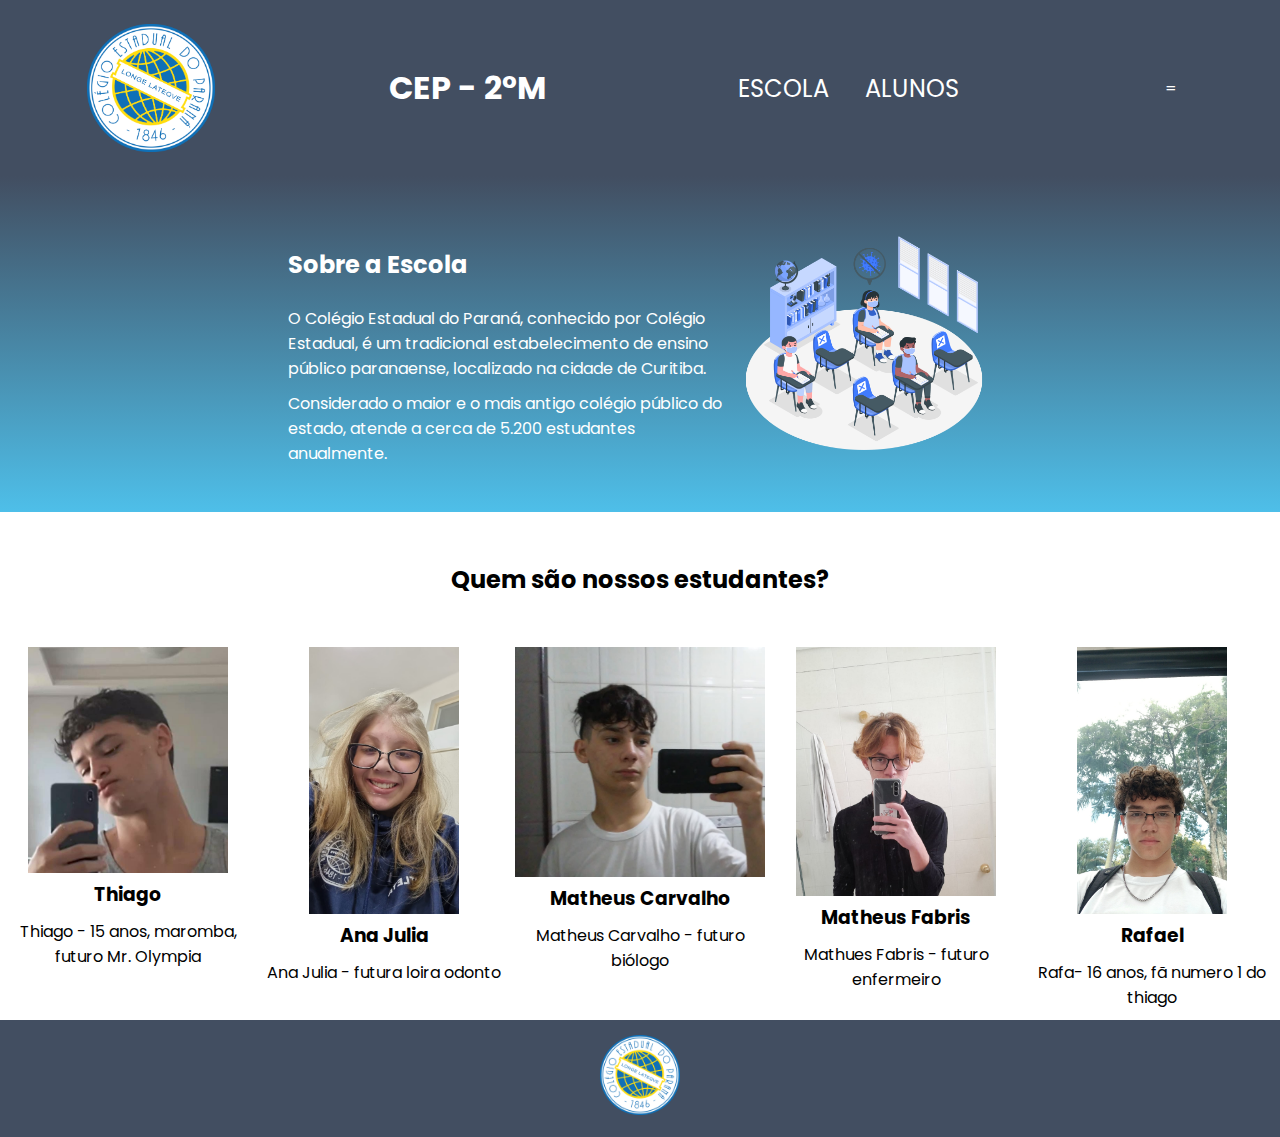
<file: index.html>
<!DOCTYPE html>
<html lang="pt">

<head>
    <meta charset="UTF-8">
    <meta http-equiv="X-UA-Compatible" content="IE=edge">
    <meta name="viewport" content="width=device-width, initial-scale=1.0">
    <title>Programação 2M</title>
    <link rel="stylesheet" href="style.css">
    <link rel="preconnect" href="https://fonts.googleapis.com">
    <link rel="preconnect" href="https://fonts.gstatic.com" crossorigin>
    <link href="https://fonts.googleapis.com/css2?family=Slabo+27px&display=swap" rel="stylesheet">
    <link rel="preconnect" href="https://fonts.googleapis.com">
    <link rel="preconnect" href="https://fonts.gstatic.com" crossorigin>
    <link rel="preconnect" href="https://fonts.googleapis.com">
    <link rel="preconnect" href="https://fonts.gstatic.com" crossorigin>
    <link href="https://fonts.googleapis.com/css2?family=Poppins:wght@400;700&display=swap" rel="stylesheet">

</head>

<body>
    <header class="cabecalho">
        <img class="cabecalho-imagem" src="./imagens/logo.cep.png" alt="logo cep">
        <h1 class="cabecalho-frase-imagem">CEP - 2°M</h1>
        <ul class="cabecalho-lista">
            <li class="cabecalho-lista-item"> <a href="#textos"> ESCOLA </a></li>
            <li class="cabecalho-lista-item"><a href="#estudante"> ALUNOS </a></li>
        </ul>
        <div class="container">
            <input type="checkbox" id="menu" class="container__botao">
            <label for="menu">
                <span class="cabecalho__menu-hamburguer container__imagem">=</span>
            </label>
            <ul class="lista-menu">
                <li class="lista-menu__titulo">Categorias</li>
                <li class="lista-menu__item">
                    <a href="Programação/p.html" class="lista-menu__link">Programacão</a>
                </li>
                <li class="lista-menu__item">
                    <a href="o.html" class="lista-menu__link">Operadores</a>
                </li>
                <li class="lista-menu__item">
                    <a href="#" class="lista-menu__link">Biotecnologia</a>
                </li>
                <li class="lista-menu__item">
                    <a href="#" class="lista-menu__link">Empreendedorismo</a>
                </li>
            </ul>
        </div>

    </header>
    <section id="textos">
        <div class="escola-div-conteudo">
            <h2 class="escola-titulo">Sobre a Escola</h2>
            <p class="escola-texto-um">O Colégio Estadual do Paraná, conhecido por Colégio Estadual, é um tradicional
                estabelecimento de ensino público paranaense, localizado na cidade de Curitiba.</p>
            <p class="escla-texto-dois">Considerado o maior e o mais antigo colégio público do estado, atende a cerca de
                5.200 estudantes anualmente.</p>

        </div>
        <img class="escola-imagem" src="./imagens/Social distance at school-amico.png" alt="professora no quadro.">
    </section>
    <section id="estudante">
        <h2 class="estudante-titulo">Quem são nossos estudantes?</h2>
        <div class="estudante-todos">
            <div class="estudante-div">
                <img class="estudante-imagem" src="./imagens/foto-thiago.jpg" alt="foto do maia">
                <h3 class="estudante-nome1">Thiago</h3>
                <p class="texto-foto">Thiago - 15 anos, maromba, futuro Mr. Olympia</p>

            </div>
            <div class="estudante-div">
                <img class="estudante-imagem2" src="./imagens/foto-ana.jpg" alt="foto da ana">
                <h3 class="estudante-nome2">Ana Julia</h3>
                <p class="texto-foto">Ana Julia - futura loira odonto</p>
            </div>
            <div class="estudante-div">
                <img class="estudante-imagem3" src="./imagens/foto-carvalho.jpg" alt="foto do carvalho">
                <h3 class="estudante-nome3">Matheus Carvalho</h3>
                <p class="texto-foto">Matheus Carvalho - futuro biólogo</p>
            </div>
            <div class="estudante-div">
                <img class="estudante-imagem4" src="./imagens/foto-fabris.jpg" alt="foto do fabris">
                <h3 class="estudante-nome4">Matheus Fabris</h3>
                <p class="texto-foto">Mathues Fabris - futuro enfermeiro</p>
            </div>
            <div class="estudante-div">
                <img class="estudante-imagem5" src="./imagens/foto.rafa.jpg" alt="foto do rafa">
                <h3 class="estudante-nome5">Rafael</h3>
                <p class="texto-foto">Rafa- 16 anos, fã numero 1 do thiago</p>
            </div>
        </div>
    </section>
    <footer class="rodape">
        <img class="rodape-imagem" src="./imagens/logo.cep.png" alt="logo cep">
    </footer>

</body>

</html>
</file>
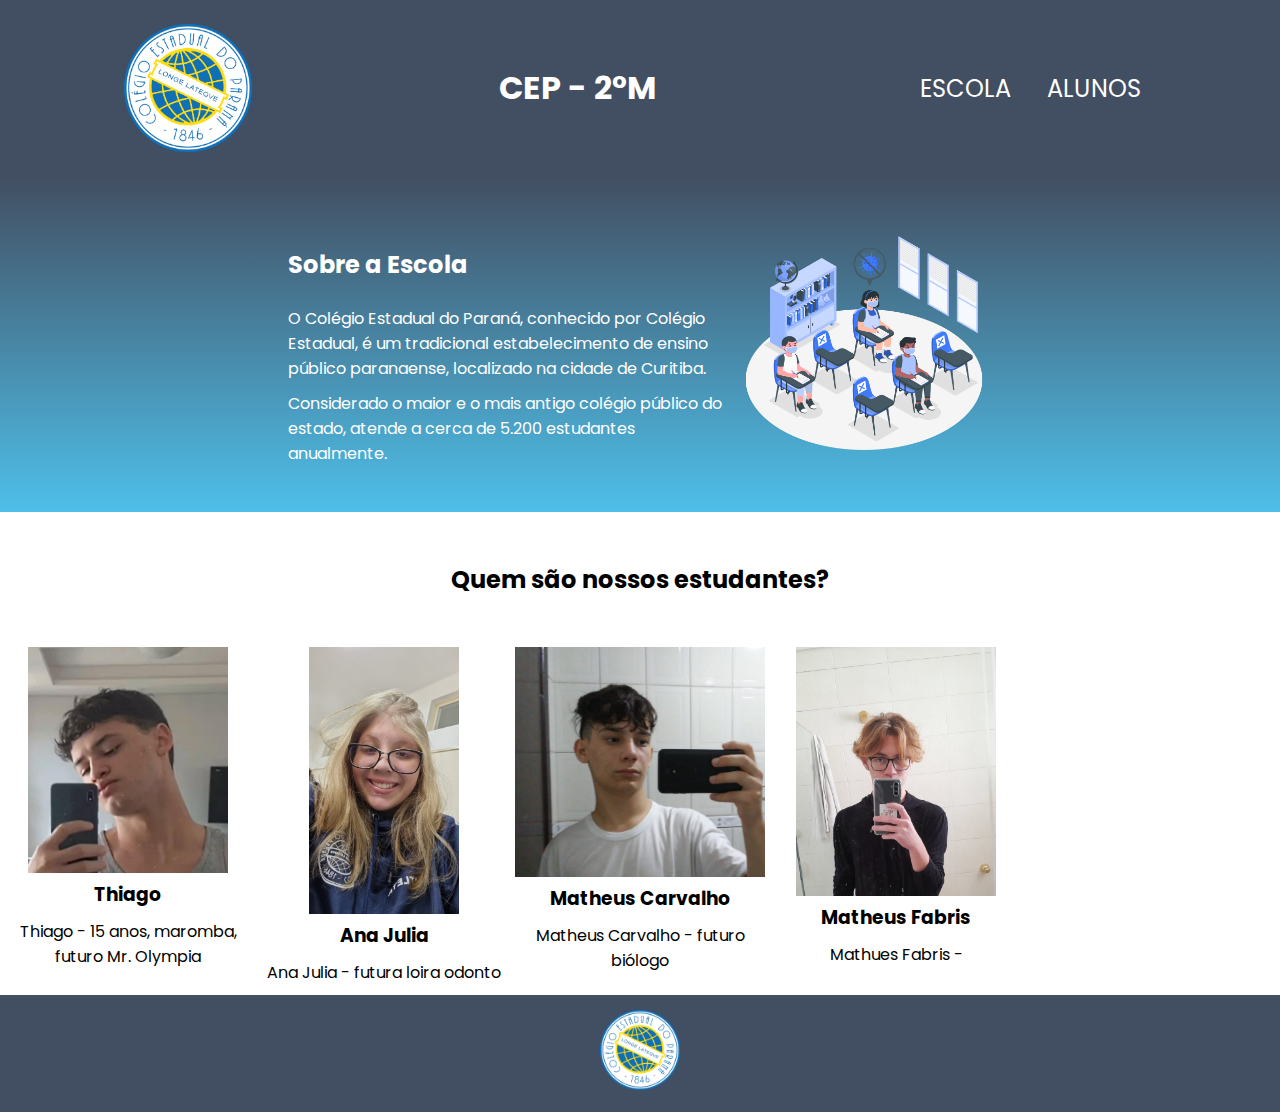
<file: index (1).html>
<!DOCTYPE html>
<html lang="pt"> 

<head>
    <meta charset="UTF-8">
    <meta http-equiv="X-UA-Compatible" content="IE=edge">
    <meta name="viewport" content="width=device-width, initial-scale=1.0">
    <title>Programação 2M</title>
    <link rel="stylesheet" href="style.css">
    <link rel="preconnect" href="https://fonts.googleapis.com">
    <link rel="preconnect" href="https://fonts.gstatic.com" crossorigin>
    <link href="https://fonts.googleapis.com/css2?family=Slabo+27px&display=swap" rel="stylesheet">
    <link rel="preconnect" href="https://fonts.googleapis.com">
    <link rel="preconnect" href="https://fonts.gstatic.com" crossorigin>
    <link rel="preconnect" href="https://fonts.googleapis.com">
<link rel="preconnect" href="https://fonts.gstatic.com" crossorigin>
<link href="https://fonts.googleapis.com/css2?family=Poppins:wght@400;700&display=swap" rel="stylesheet">

</head>

<body>
    <header class="cabecalho">
        <img class="cabecalho-imagem" src="logo.cep.png" alt="logo cep">
        <h1 class="cabecalho-frase-imagem">CEP - 2°M</h1>
        <ul class="cabecalho-lista">
            <li class="cabecalho-lista-item"> <a href="#textos"> ESCOLA </a></li>
            <li class="cabecalho-lista-item"><a href="#estudante"> ALUNOS </a></li>
        </ul>
    </header>
    <section id="textos">
        <div class="escola-div-conteudo">
            <h2 class="escola-titulo">Sobre a Escola</h2>
            <p class="escola-texto-um">O Colégio Estadual do Paraná, conhecido por Colégio Estadual, é um tradicional estabelecimento de ensino público paranaense, localizado na cidade de Curitiba.</p>
            <p class="escla-texto-dois">Considerado o maior e o mais antigo colégio público do estado, atende a cerca de 5.200 estudantes anualmente.</p>

        </div>
        <img class="escola-imagem" src="Social distance at school-amico.png" alt="professora no quadro.">
    </section>
    <section id="estudante">
        <h2 class="estudante-titulo">Quem são nossos estudantes?</h2>
        <div class="estudante-todos">
            <div class="estudante-div">
                <img class="estudante-imagem" src="foto-thiago.jpg" alt="foto do maia">
                <h3 class="estudante-nome1">Thiago</h3>
                <p class="texto-foto">Thiago - 15 anos, maromba, futuro Mr. Olympia</p>
                
                </div>
                <div class="estudante-div">
                <img class="estudante-imagem2" src="foto-ana.jpg" alt="foto da leh">
                <h3 class="estudante-nome2">Ana Julia</h3>
                <p class="texto-foto">Ana Julia - futura loira odonto</p>
                </div>
                <div class="estudante-div">
                <img class="estudante-imagem3" src="foto-carvalho.jpg" alt="foto do rafa">
                <h3 class="estudante-nome3">Matheus Carvalho</h3>
                <p class="texto-foto">Matheus Carvalho - futuro biólogo</p>
                </div>
                <div class="estudante-div">
                <img class="estudante-imagem4" src="foto-fabris.jpg" alt="foto da carol">
                <h3 class="estudante-nome4">Matheus Fabris</h3>
                <p class="texto-foto">Mathues Fabris - </p>
                </div>
            </div>
        </div>
    </section>
    <footer class="rodape">
        <img class="rodape-imagem" src="logo.cep.png" alt="logo cep">
    </footer>

</body>

</html>
</file>
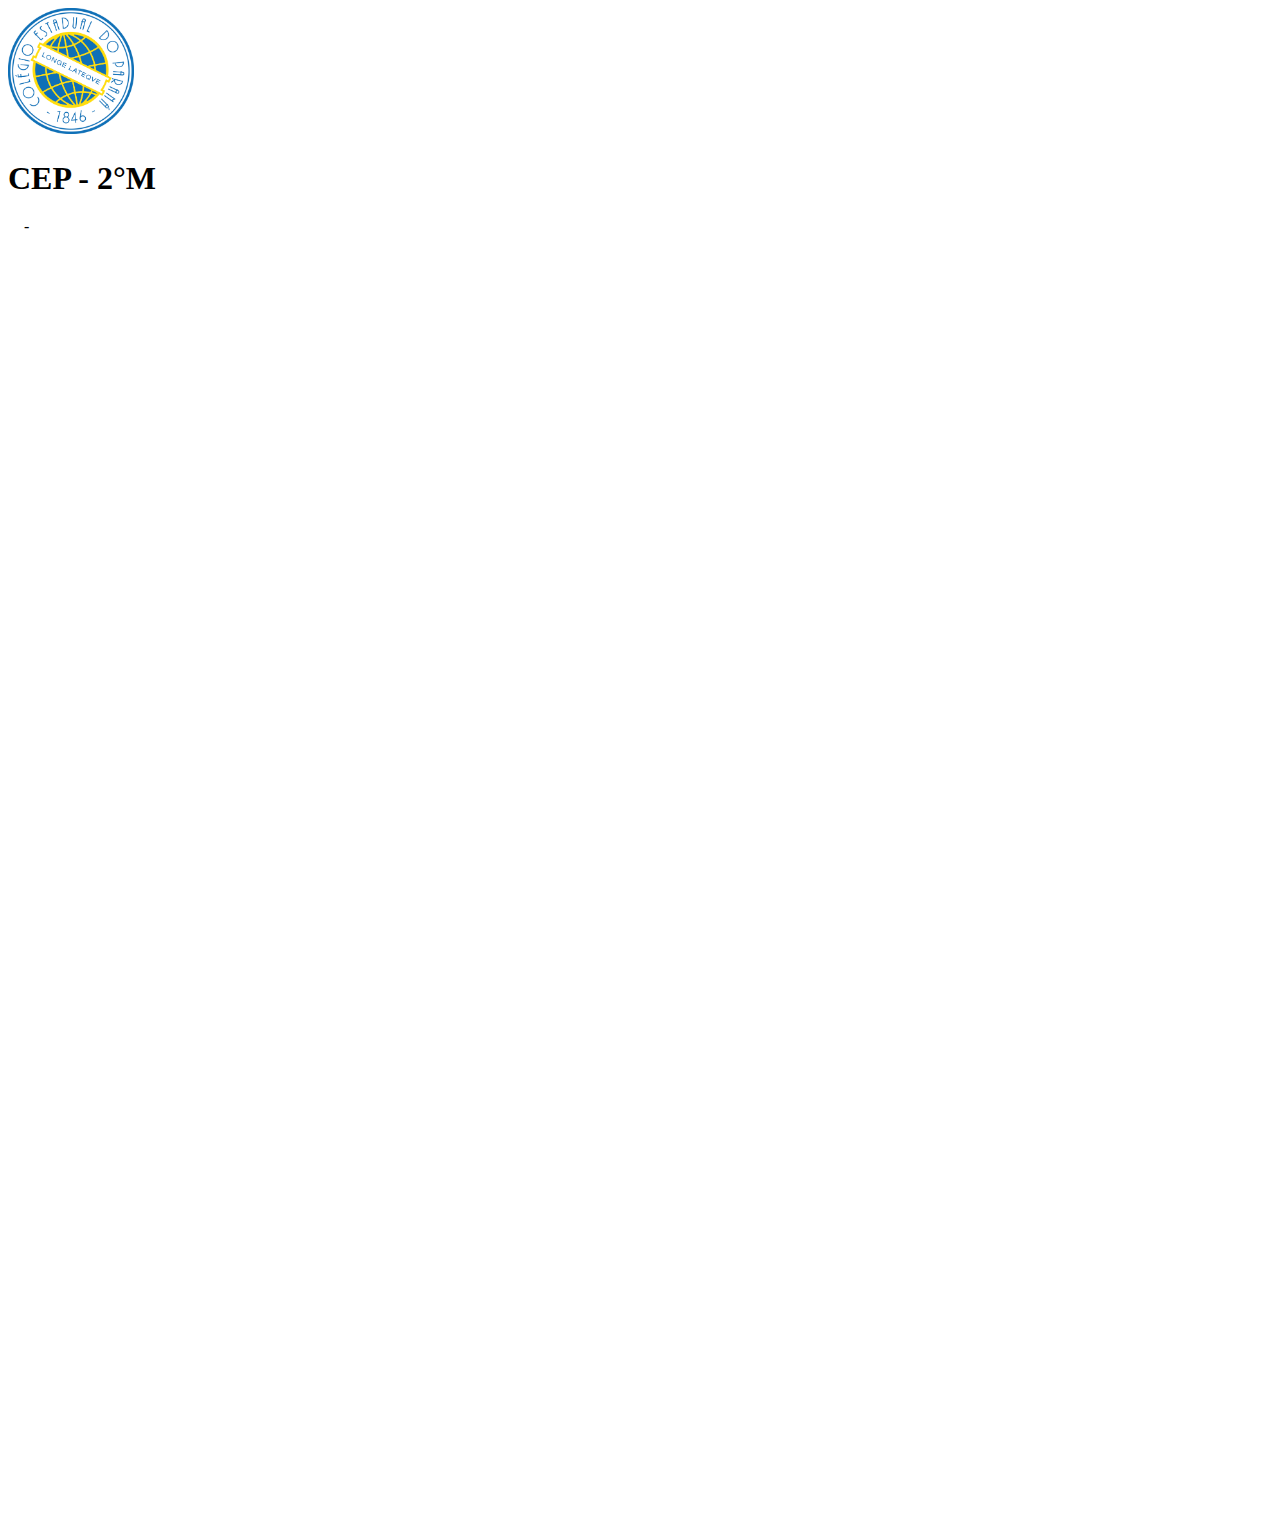
<file: o.html>
<!DOCTYPE html>
<html lang="pt">
<head>
    <meta charset="UTF-8">
    <meta name="viewport" content="width=device-width, initial-scale=1.0">
    <title>Operadores</title>
    <link rel="preconnect" href="https://fonts.googleapis.com">
    <link rel="preconnect" href="https://fonts.gstatic.com" crossorigin>
    <link rel="preconnect" href="https://fonts.googleapis.com">
    <link rel="preconnect" href="https://fonts.gstatic.com" crossorigin>
    <link href="https://fonts.googleapis.com/css2?family=Poppins:wght@400;700&display=swap" rel="stylesheet">   
    <link rel="stylesheet" href="style2.css"> 
    <link rel="shortcut icon" href="../imagens/logo.cep.png" type="image/png">
</head>
<body>
    
    <header class="cabeçalho">
        <img class="cabecalho-imagem" src="./imagens/logo.cep.png" alt="logo cep">
        <h1 class="cabecalho-frase-imagem">CEP - 2°M</h1>
        <div class="container">
            <input type="checkbox" id="menu" class="container__botao">
            <label for="menu">
                <span class="cabecalho__menu-hamburguer container__imagem">-</span>
            </label>
            <ul class="lista-menu">
                <li class="lista-menu__titulo">Categorias</li>
                <li class="lista-menu__item">
                    <a href="Programação/p.html" class="lista-menu__link">Programacão</a>
                </li>
                <li class="lista-menu__item">
                    <a href="o.html" class="lista-menu__link">Robotica</a>
                </li>
                <li class="lista-menu__item">
                    <a href="#" class="lista-menu__link">Biotecnologia</a>
                </li>
                <li class="lista-menu__item">
                    <a href="#" class="lista-menu__link">Empreendedorismo</a>
                </li>
            </ul>
        </div>
    </header>

    
<iframe src="https://docs.google.com/document/d/1wyWMOjr5sqwzyTPwrbcAfRnX6ehOafuzDBeBuBS92mo/edit?usp=sharing" frameborder="0" style="width: 100%; height: 100vw;"></iframe>
</body>
</html>
</file>
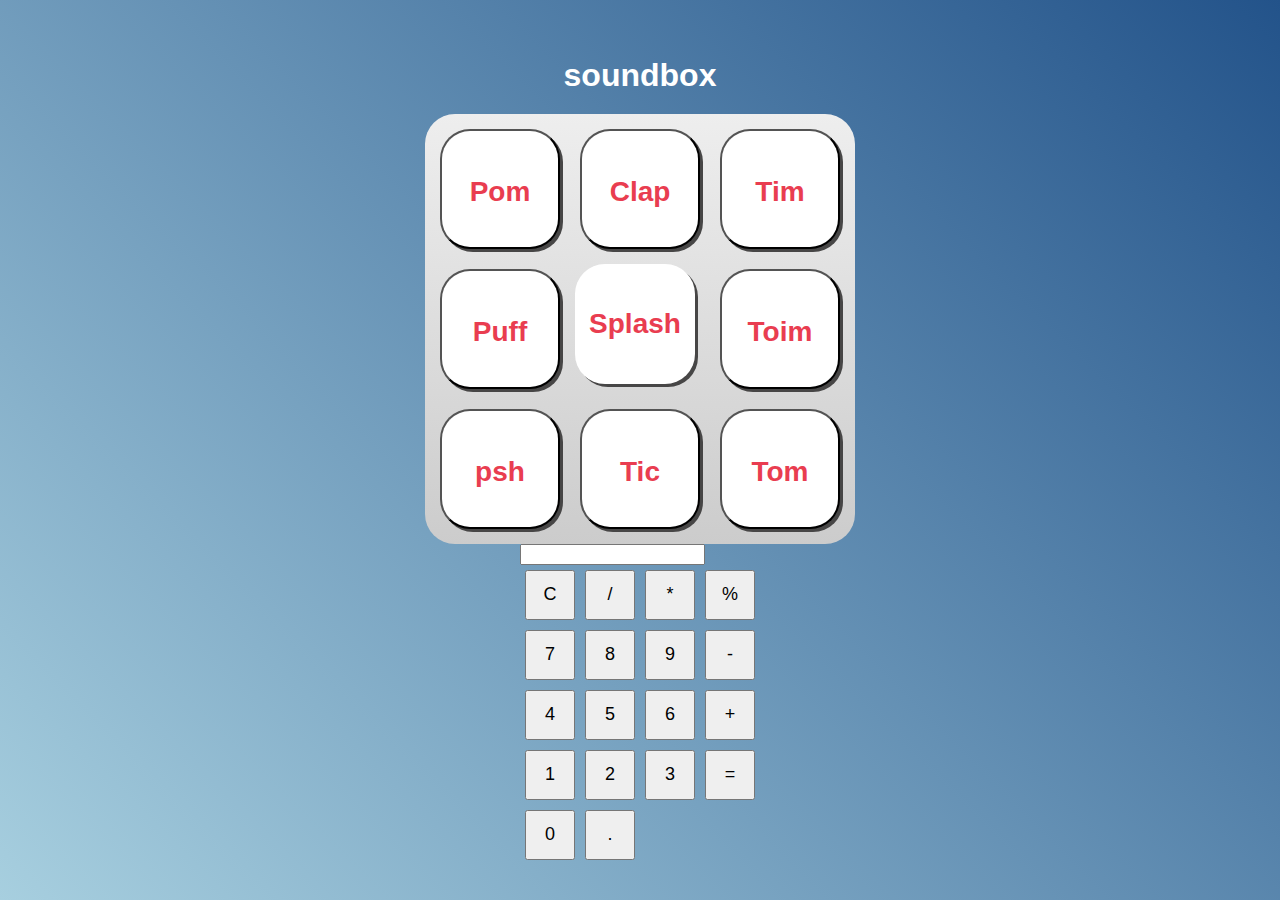
<file: Programação/p.html>
<!DOCTYPE html>
<html lang="pt">
<head>
    <meta charset="UTF-8">
    <meta name="viewport" content="width=device-width, initial-scale=1.0">
    <title>programação</title>
    <meta charset="UTF-8">
    <link rel="preconnect" href="https://fonts.googleapis.com">
    <link rel="preconnect" href="https://fonts.gstatic.com" crossorigin>
    <link rel="preconnect" href="https://fonts.googleapis.com">
    <link rel="preconnect" href="https://fonts.gstatic.com" crossorigin>
    <link href="https://fonts.googleapis.com/css2?family=Poppins:wght@400;700&display=swap" rel="stylesheet">   
     <link rel="stylesheet" href="s.css"> 
    <link rel="shortcut icon" href="../imagens/logo.cep.png" type="image/png">
</head>
<body>
    
    <h1>soundbox</h1>
<section class="teclado">
    <button class="tecla tecla_pom">Pom</button>
    <button class="tecla tecla_clap">Clap</button>
    <button class="tecla tecla_tim">Tim</button>
    
    <button class="tecla tecla_puff">Puff</button>
    <buttom class="tecla tecla_splash">Splash</buttom>
    <button class="tecla tecla_toim">Toim</button>

    <button class="tecla tecla_psh">psh</button>
    <button class="tecla tecla_tic">Tic</button>
    <button class="tecla tecla_tom">Tom</button>
</section>
  <audio src="sons/keyq.wav" id="som_tecla_pom"></audio>   
  <audio src="sons/keyw.wav" id="som_tecla_clap"></audio>      
   <audio src="sons/keye.wav" id="som_tecla_tim"></audio>
   <audio src="sons/keya.wav" id="som_tecla_puff"></audio>
   <audio src="sons/keys.wav" id="som_tecla_splash"></audio>
   <audio src="sons/keyd.wav" id="som_tecla_toim"></audio>
   <audio src="sons/keyz.wav" id="som_tecla_psh"></audio>
   <audio src="sons/keyx.wav" id="som_tecla_tic"></audio>
   <audio src="sons/keyc.wav" id="som_tecla_tom"></audio>

   <script src="main.js"></script>
   

       <div class="calculadora">
           <input type="text" id="display" readonly>
           <br>
           <div class="fff">
           <button onclick="clearDisplay()">C</button>
           <button onclick="appendToDisplay('/')">/</button>
           <button onclick="appendToDisplay('*')">*</button>
           <button onclick="calcularPorcentagem()">%</button>
           <button onclick="appendToDisplay('7')">7</button>

           <button onclick="appendToDisplay('8')">8</button>
           <button onclick="appendToDisplay('9')">9</button>
           <button onclick="appendToDisplay('-')">-</button>
           <button onclick="appendToDisplay('4')">4</button>

           <button onclick="appendToDisplay('5')">5</button>
           <button onclick="appendToDisplay('6')">6</button>
           <button onclick="appendToDisplay('+')">+</button>
           <button onclick="appendToDisplay('1')">1</button>

           <button onclick="appendToDisplay('2')">2</button>
           <button onclick="appendToDisplay('3')">3</button>
           <button onclick="calculateResult()">=</button>
           <button onclick="appendToDisplay('0')">0</button>
           <button onclick="appendToDisplay('.')">.</button>
        </div>
       </div>
   

       <script src="script.js"></script>

</body>
</html>
</file>
<file: style.css>
* {
    margin: 0;
    padding: 0;
}

body {
    font-family: 'Poppins', sans-serif;
}

.cabecalho {
    background-color: #424E61;
    color: white;
    display: flex;
    justify-content: space-around;
    align-items: center;
    padding: 24px 0;
    position: relative;
}

.cabecalho-imagem {
    width: 10%;
}

.cabecalho-lista-item {
    display: inline-block;
    margin: 0 16px;
    font-size: 24px;
}
.cabecalho-lista a {
text-decoration: none;
color: white;
}

.escola-imagem {
    width: 20%;
}

#textos {
    background-image: linear-gradient( #424E61,#4ebfe9);
    color: white;
    display: flex;
    justify-content: center;
    align-items: center;
    padding: 40px 0;
}


.escola-div-conteudo {
    width: 35%;
}

.escola-titulo {
    padding: 24px 0;
}


.estudante-imagem {
    width: 200px;
}

.estudante-imagem2{
    width: 150px;
}

.estudante-imagem3{
    width: 250px;
}

.estudante-imagem4{
    width: 200px;
}

.estudante-imagem5{
    width: 150px;
}


.estudante-div{
    text-align: center;
}

.estudante-titulo{
    text-align: center;
    padding: 50px;
}


.estudante-todos{
    display:grid;
    grid-template-columns: 20% 20% 20% 20% 20%;
}


.texto-foto{
    padding: 10px;
}

.rodape{
    background-color: #424E61;
    text-align: center;
}

.rodape-imagem{
    height: 80px;
    padding: 15px;
    
}

.escla-texto-dois{
    padding: 10px 0px 0px 0px;
}


.cabeçalho__menu-hamburguer {
    width: 24px;
    height: 24px;
    display: inline-block;
    background-image: url(./Menu.svg);
    background-repeat: no-repeat;
}


.container {
    display: flex;
    align-items: center;
}

.container__imagem {
    padding: 1em;
}


.lista-menu {
    display: none;
    position: absolute;
    top: 100%;
      
}

.container__botao:checked~.lista-menu {
    display: block;
}

.lista-menu__titulo,
.lista-menu__item {
    padding: 1em;
    background-color: white;
}

.lista-menu__titulo {
    color:rgb(0, 0, 0);
    font-weight: 700;
}

.lista-menu__link {
    color: black;
    text-decoration: none;
}

.container__botao {
    display: none;
}
</file>
<file: style2.css>
.cabeçalho__menu-hamburguer {
    width: 24px;
    height: 24px;
    display: inline-block;
    background-image: url(./Menu.svg);
    background-repeat: no-repeat;
}


.container {
    display: flex;
    align-items: center;
}

.container__imagem {
    padding: 1em;
}


.lista-menu {
    display: none;
    position: absolute;
    top: 100%;
      
}

.container__botao:checked~.lista-menu {
    display: block;
}

.lista-menu__titulo,
.lista-menu__item {
    padding: 1em;
    background-color: white;
}

.lista-menu__titulo {
    color:rgb(0, 0, 0);
    font-weight: 700;
}

.lista-menu__link {
    color: black;
    text-decoration: none;
}

.container__botao {
    display: none;
}
.cabecalho {
    background-color: #424E61;
    color: white;
    display: flex;
    justify-content: space-around;
    align-items: center;
    padding: 24px 0;
    position: relative;
}

.cabecalho-imagem {
    width: 10%;
}

.cabecalho-lista-item {
    display: inline-block;
    margin: 0 10px;
    font-size: 14px;
}
.cabecalho-lista a {
text-decoration: none;
color: white;
}

.escola-imagem {
    width: 20%;
}
</file>
<file: Programação/s.css>
:root {
  --cinza: #aaa;
  --vermelha: #e93d50;
  --vermelha-escura: #af303f;
  --branca: #fff;
  --luz: rgb(229, 255, 0);
}

body {
  align-items: center;
  background: linear-gradient(45deg, #a7cfdf 0%, #23538a 100%);
  display: flex;
  justify-content: center;
  flex-direction: column;
  font-family: 'Montserrat', sans-serif;
  min-height: 100vh;
}

h1 {
  color: var(--branca);
  margin-bottom: 20px;
  font-size: 2rem;
}

.teclado {
  background: linear-gradient(to bottom, #eeeeee 0%, #cccccc 100%);
  border-radius: 30px;
  display: grid;
  gap: 10px;
  grid-template-columns: repeat(3, 1fr);
  padding: 10px;
}

.tecla {
  background-color: var(--branca);
  border-radius: 30px;
  box-shadow: 3px 3px 0 var(--cinza);
  color: var(--vermelha);
  cursor: pointer;
  height: 120px;
  font-size: 1.75em;
  font-weight: bold;
  line-height: 120px;
  text-align: center;
  width: 120px;
}

.tecla.ativa,
.tecla:active {
  background-color: var(--vermelha);
  border: 4px solid var(--vermelha);
  box-shadow: 3px 3px 0 var(--vermelha-escura) inset;
  color: var(--branca);
  outline: none;
}

.tecla.focus,
.tecla:focus {
  outline: none;
  box-shadow: 1px 1px 10px var(--luz);
}

.tecla.active:focus,
.tecla:active:focus {
  box-shadow: 3px 3px 0 var(--vermelha-escura) inset, 1px 1px 10px var(--luz);
}


:root {
  --cor-de-fundo: #EBECEE;
  --branco: #FFFFFF;
  --laranja: #EB9B00;
  --azul-degrade: linear-gradient(97.54deg, #002F52 35.49%, #326589 165.37%);
  --fonte-principal: "Poppins";
  --azul: #002F52;
  --fonte-secundario: "Josefin Sans";
  --preto: #000000;
  --cinza: #474646;
  --cinza-claro: #858585;
}

body {
  background-color: var(--cor-de-fundo);
  font-family: var(--fonte-principal);
  font-size: 16px;
  font-weight: 400;
}

body {
  font-family: Arial, sans-serif;
  display: flex;
  align-items: center;
  justify-content: center;
  height: 100vh;
  margin: 0;
}

.calculator {
  text-align: center;
}

button {
  width: 50px;
  height: 50px;
  font-size: 18px;
  margin: 5px;


}

.fff {
  display: grid;
  grid-template-columns: 25% 25% 25% 25%;
}
</file>
